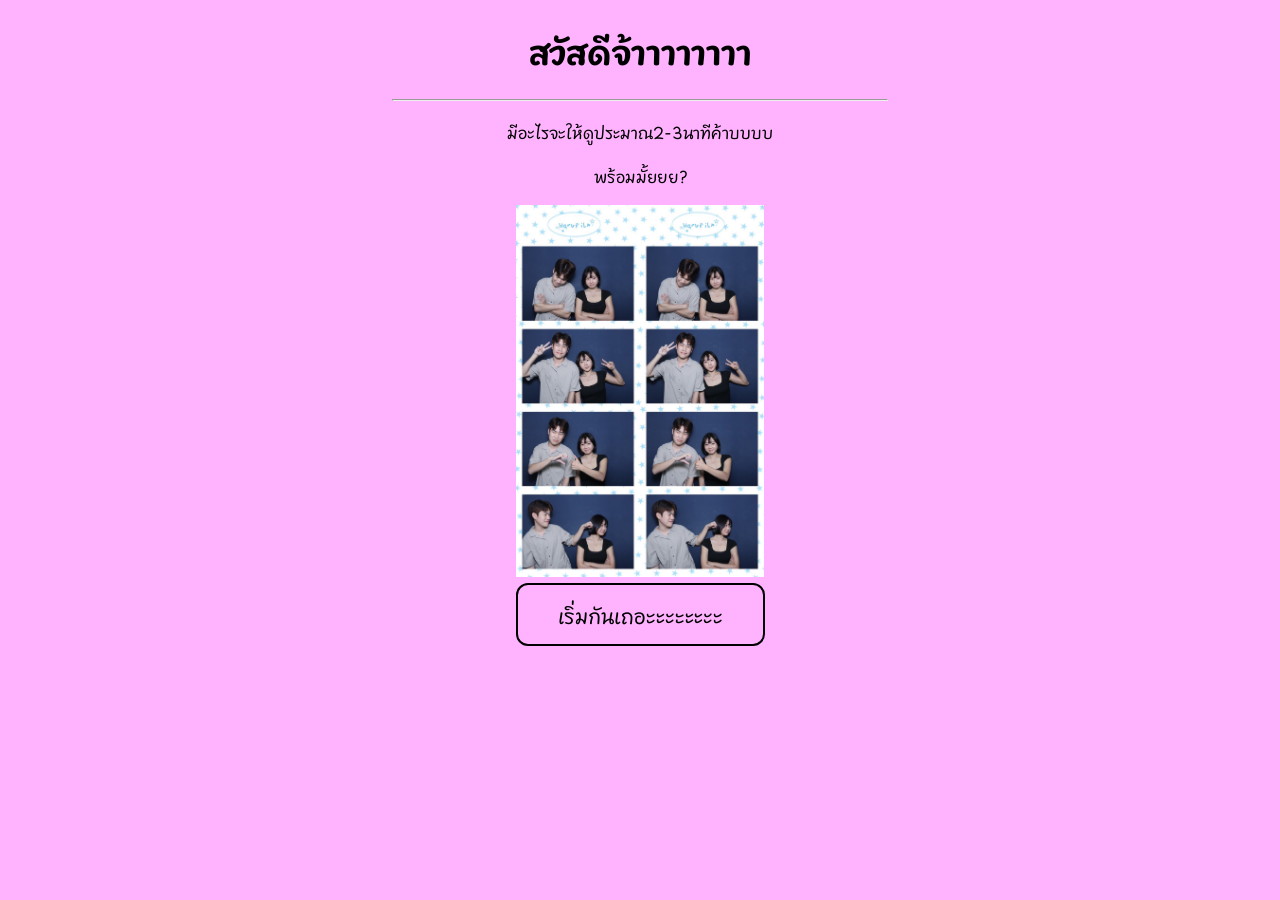
<file: index.html>
<!DOCTYPE html>
<html>
    <head>
        <meta charset="UTF-8"><meta name="viewport" content="width=device-width, initial-scale=1.0">
        <link rel="stylesheet" href="decor.css">
        <link rel="preconnect" href="https://fonts.googleapis.com">
        <link rel="preconnect" href="https://fonts.gstatic.com" crossorigin>
        <link href="https://fonts.googleapis.com/css2?family=Playpen+Sans+Thai:wght@100..800&display=swap" rel="stylesheet">
    </head>
    <body>
        <div>
            <h1>สวัสดีจ้าาาาาาาา</h1><hr>
            <p>มีอะไรจะให้ดูประมาณ2-3นาทีค้าบบบบ</p>
            <p>พร้อมมั้ยยย?</p>
            <img src="image/Photobooth dump.jpg"><br>
            <button onclick="window.location.href='menu.html'">เริ่มกันเถอะะะะะะะะ</button>
        </div>
    </body>
</html>
</file>
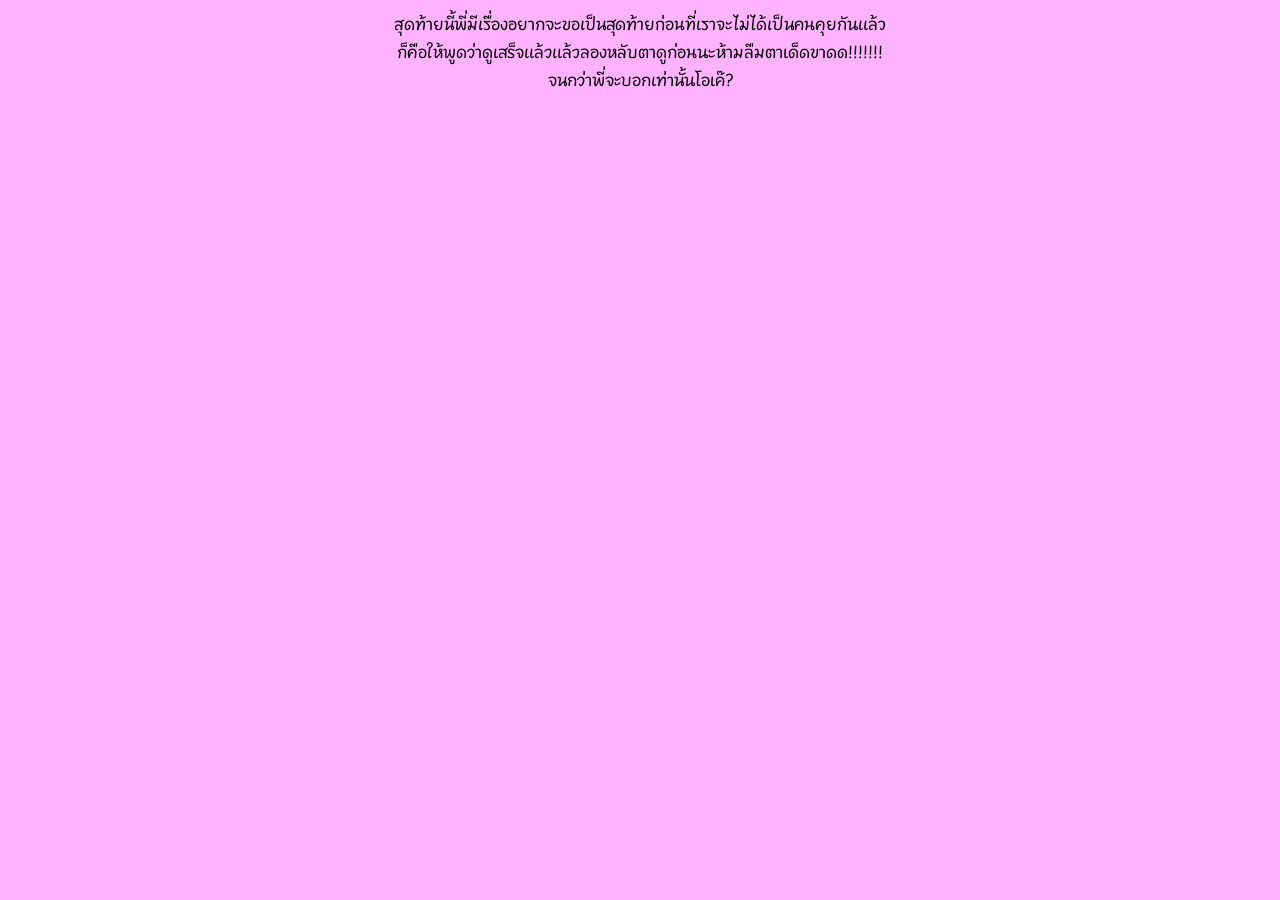
<file: final.html>
<!DOCTYPE html>
<html>
    <head>
        <meta charset="UTF-8"><meta name="viewport" content="width=device-width, initial-scale=1.0">
        <link rel="stylesheet" href="decor.css">
        <link rel="preconnect" href="https://fonts.googleapis.com">
        <link rel="preconnect" href="https://fonts.gstatic.com" crossorigin>
        <link href="https://fonts.googleapis.com/css2?family=Playpen+Sans+Thai:wght@100..800&display=swap" rel="stylesheet">
    </head>
    <body>
        สุดท้ายนี้พี่มีเรื่องอยากจะขอเป็นสุดท้ายก่อนที่เราจะไม่ได้เป็นคนคุยกันแล้วก็คือให้พูดว่าดูเสร็จแล้วแล้วลองหลับตาดูก่อนนะห้ามลืมตาเด็ดขาดด!!!!!!!จนกว่าพี่จะบอกเท่านั้นโอเค๊?
    </body>


</html>
</file>
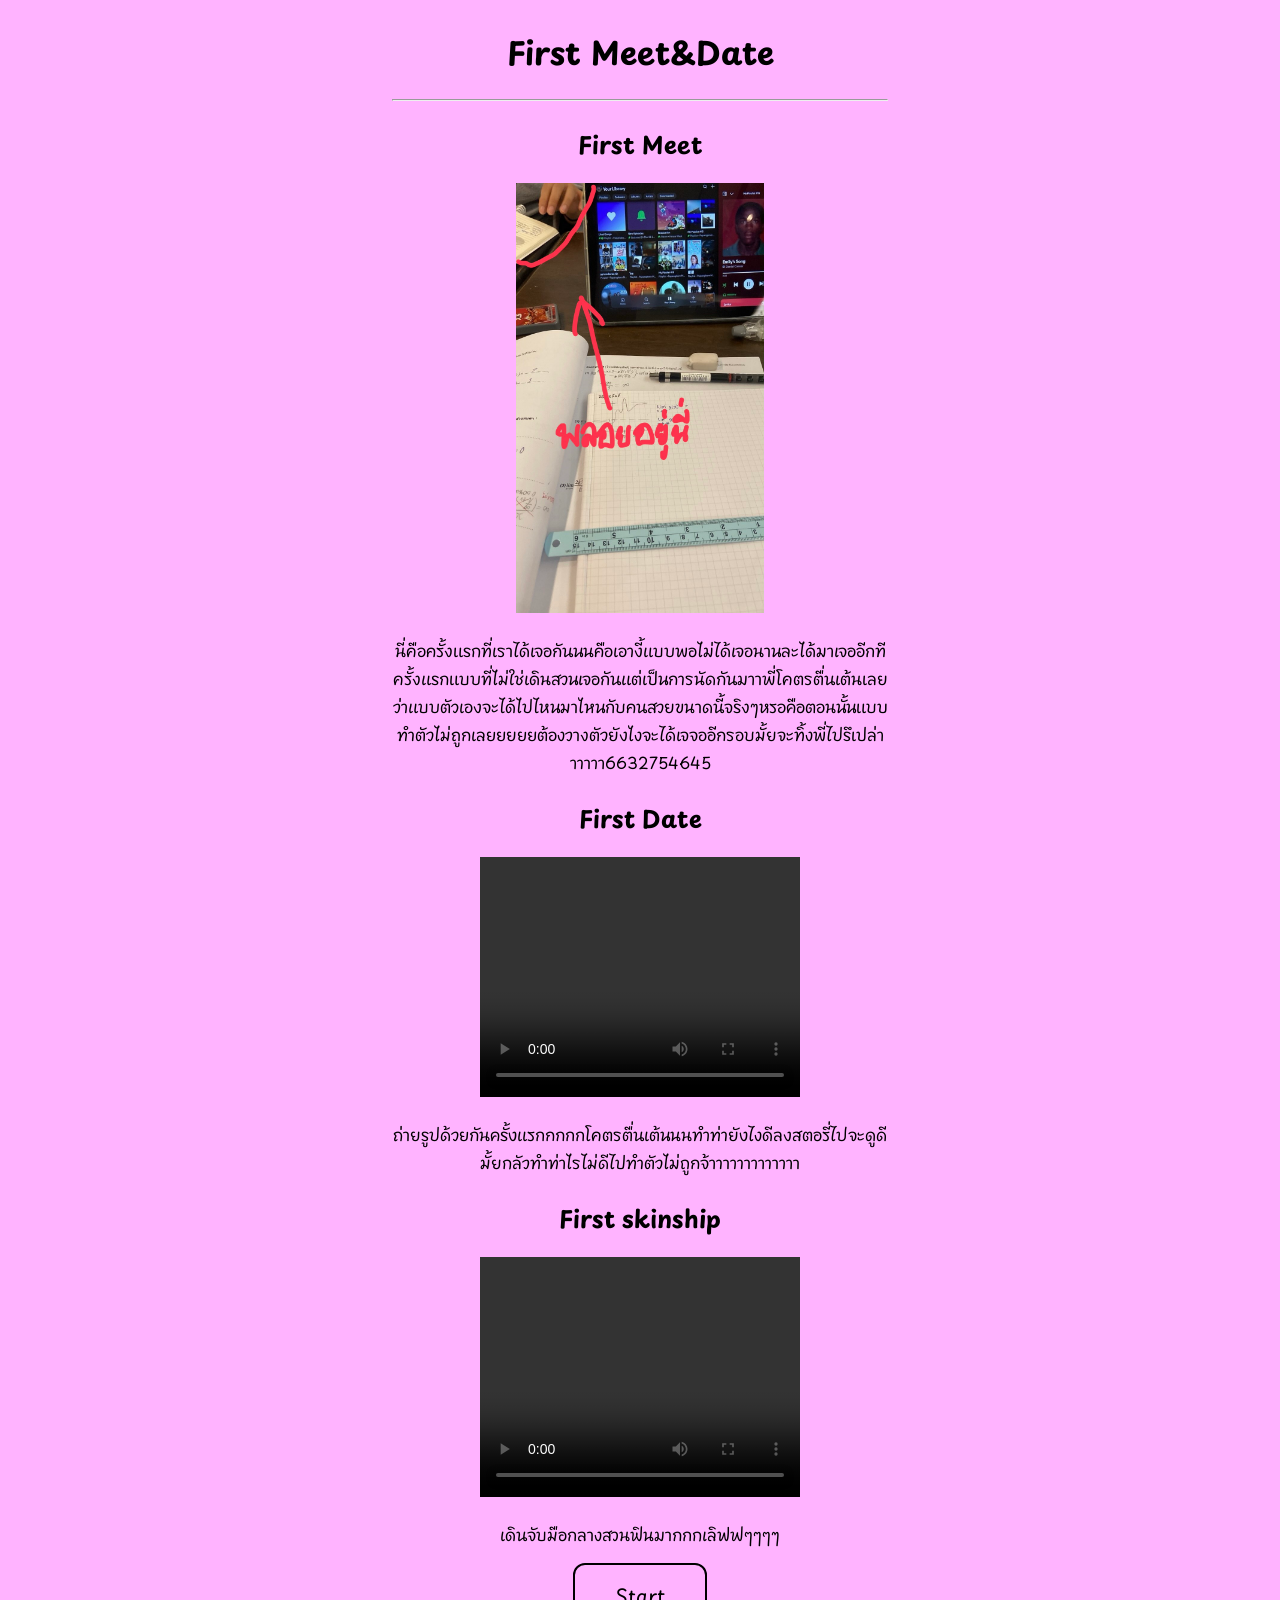
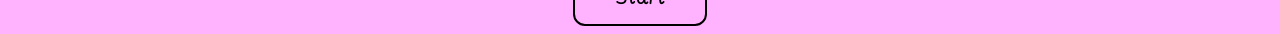
<file: first.html>
<!DOCTYPE html>
<html>
    <head>
        <meta charset="UTF-8"><meta name="viewport" content="width=device-width, initial-scale=1.0">
        <link rel="stylesheet" href="decor.css">
        <link rel="preconnect" href="https://fonts.googleapis.com">
        <link rel="preconnect" href="https://fonts.gstatic.com" crossorigin>
        <link href="https://fonts.googleapis.com/css2?family=Playpen+Sans+Thai:wght@100..800&display=swap" rel="stylesheet">
    </head>
    <body>
        <h1>First Meet&Date</h1><hr>
        <h2>First Meet</h2>
        <img src="image/firstmeet.jpg"><br>
        <p>นี่คือครั้งแรกที่เราได้เจอกันนนคือเอางี้แบบพอไม่ได้เจอนานละได้มาเจออีกทีครั้งแรกแบบที่ไม่ใช่เดินสวนเจอกันแต่เป็นการนัดกันมาาพี่โคตรตื่นเต้นเลยว่าแบบตัวเองจะได้ไปไหนมาไหนกับคนสวยขนาดนี้จริงๆหรอคือตอนนั้นแบบทำตัวไม่ถูกเลยยยยยต้องวางตัวยังไงจะได้เจจออีกรอบมั้ยจะทิ้งพี่ไปรึเปล่าาาาาา6632754645</p>
        <h2>First Date</h2>
        <video width="320" height="240" controls>
        <source src="image/firstdate.mp4" type="video/mp4"></video>
        <p>ถ่ายรูปด้วยกันครั้งแรกกกกกโคตรตื่นเต้นนนทำท่ายังไงดีลงสตอรี่ไปจะดูดีมั้ยกลัวทำท่าไรไม่ดีไปทำตัวไม่ถูกจ้าาาาาาาาาาาาา</p>
        <h2>First skinship</h2>
        <video width="320" height="240" controls>
        <source src="image/จับมือครั้งแรก.mp4" type="video/mp4"></video>
        <p>เดินจับมือกลางสวนฟินมากกกเลิฟฟๆๆๆๆ</p>        
        <button onclick="window.location.href='second.html'">Start</button>
    </body>
</html>
</file>
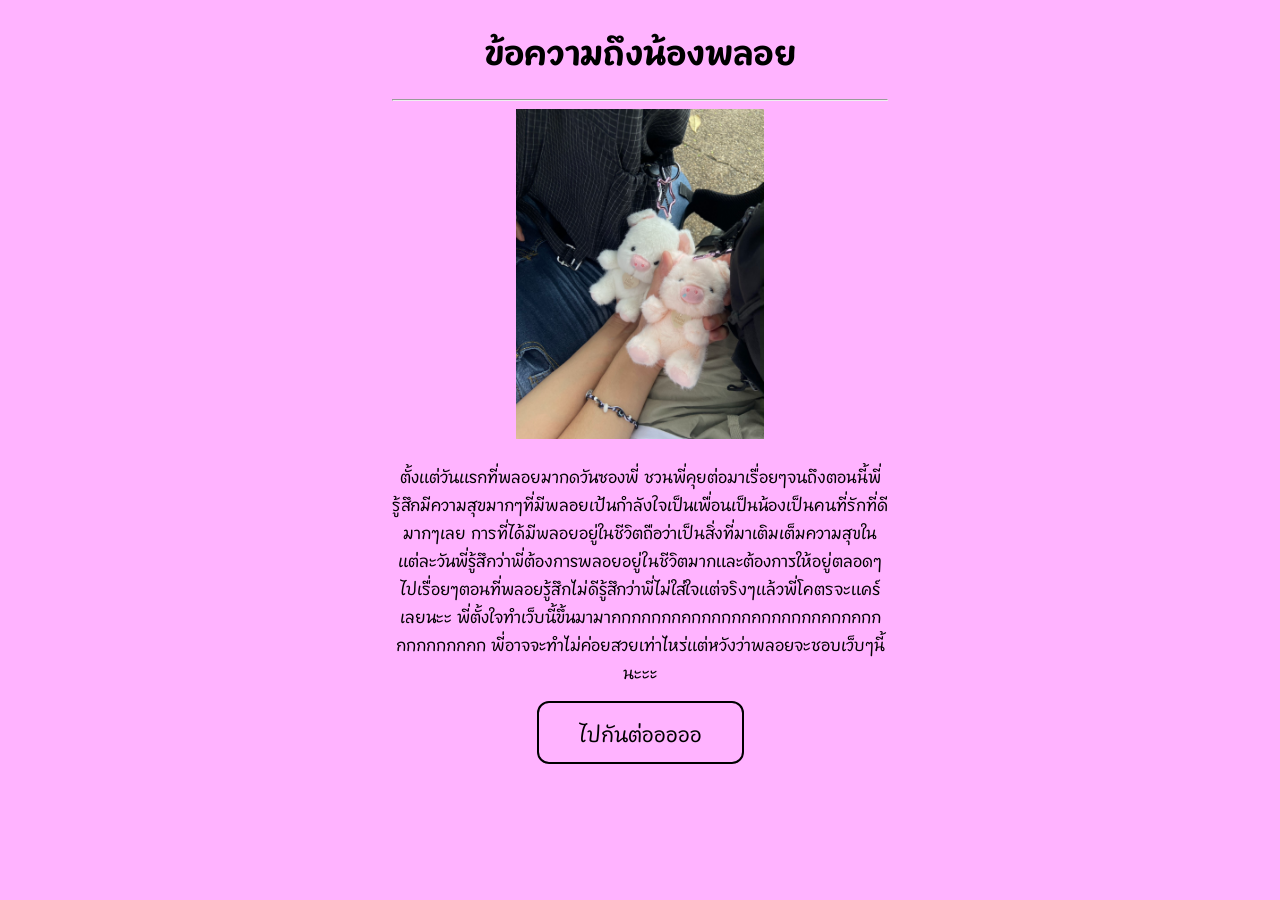
<file: menu.html>
<!DOCTYPE html>
<html>
    <head>
        <meta charset="UTF-8"><meta name="viewport" content="width=device-width, initial-scale=1.0">
        <link rel="stylesheet" href="decor.css">
        <link rel="preconnect" href="https://fonts.googleapis.com">
        <link rel="preconnect" href="https://fonts.gstatic.com" crossorigin>
        <link href="https://fonts.googleapis.com/css2?family=Playpen+Sans+Thai:wght@100..800&display=swap" rel="stylesheet">
    </head>
    <body>
        <h1>ข้อความถึงน้องพลอย</h1><hr>
        <img src="image/pig duo.jpg">
        <p>ตั้งแต่วันแรกที่พลอยมากดวันซองพี่ ชวนพี่คุยต่อมาเรื่อยๆจนถึงตอนนี้พี่รู้สึกมีความสุขมากๆที่มีพลอยเป้นกำลังใจเป็นเพื่อนเป็นน้องเป็นคนที่รักที่ดีมากๆเลย การที่ได้มีพลอยอยู่ในชีวิตถือว่าเป็นสิ่งที่มาเติมเต็มความสุขในแต่ละวันพี่รู้สึกว่าพี่ต้องการพลอยอยู่ในชีวิตมากและต้องการให้อยู่ตลอดๆไปเรื่อยๆตอนที่พลอยรู้สึกไม่ดีรู้สึกว่าพี่ไม่ใส่ใจแต่จริงๆแล้วพี่โคตรจะแคร์เลยนะะ พี่ตั้งใจทำเว็บนี้ขึ้นมามากกกกกกกกกกกกกกกกกกกกกกกกกกกกกกกกกกกก พี่อาจจะทำไม่ค่อยสวยเท่าไหร่แต่หวังว่าพลอยจะชอบเว็บๆนี้นะะะ</p>
        <button onclick="window.location.href='first.html'">ไปกันต่อออออ</button>
    </body>
</html>
</file>
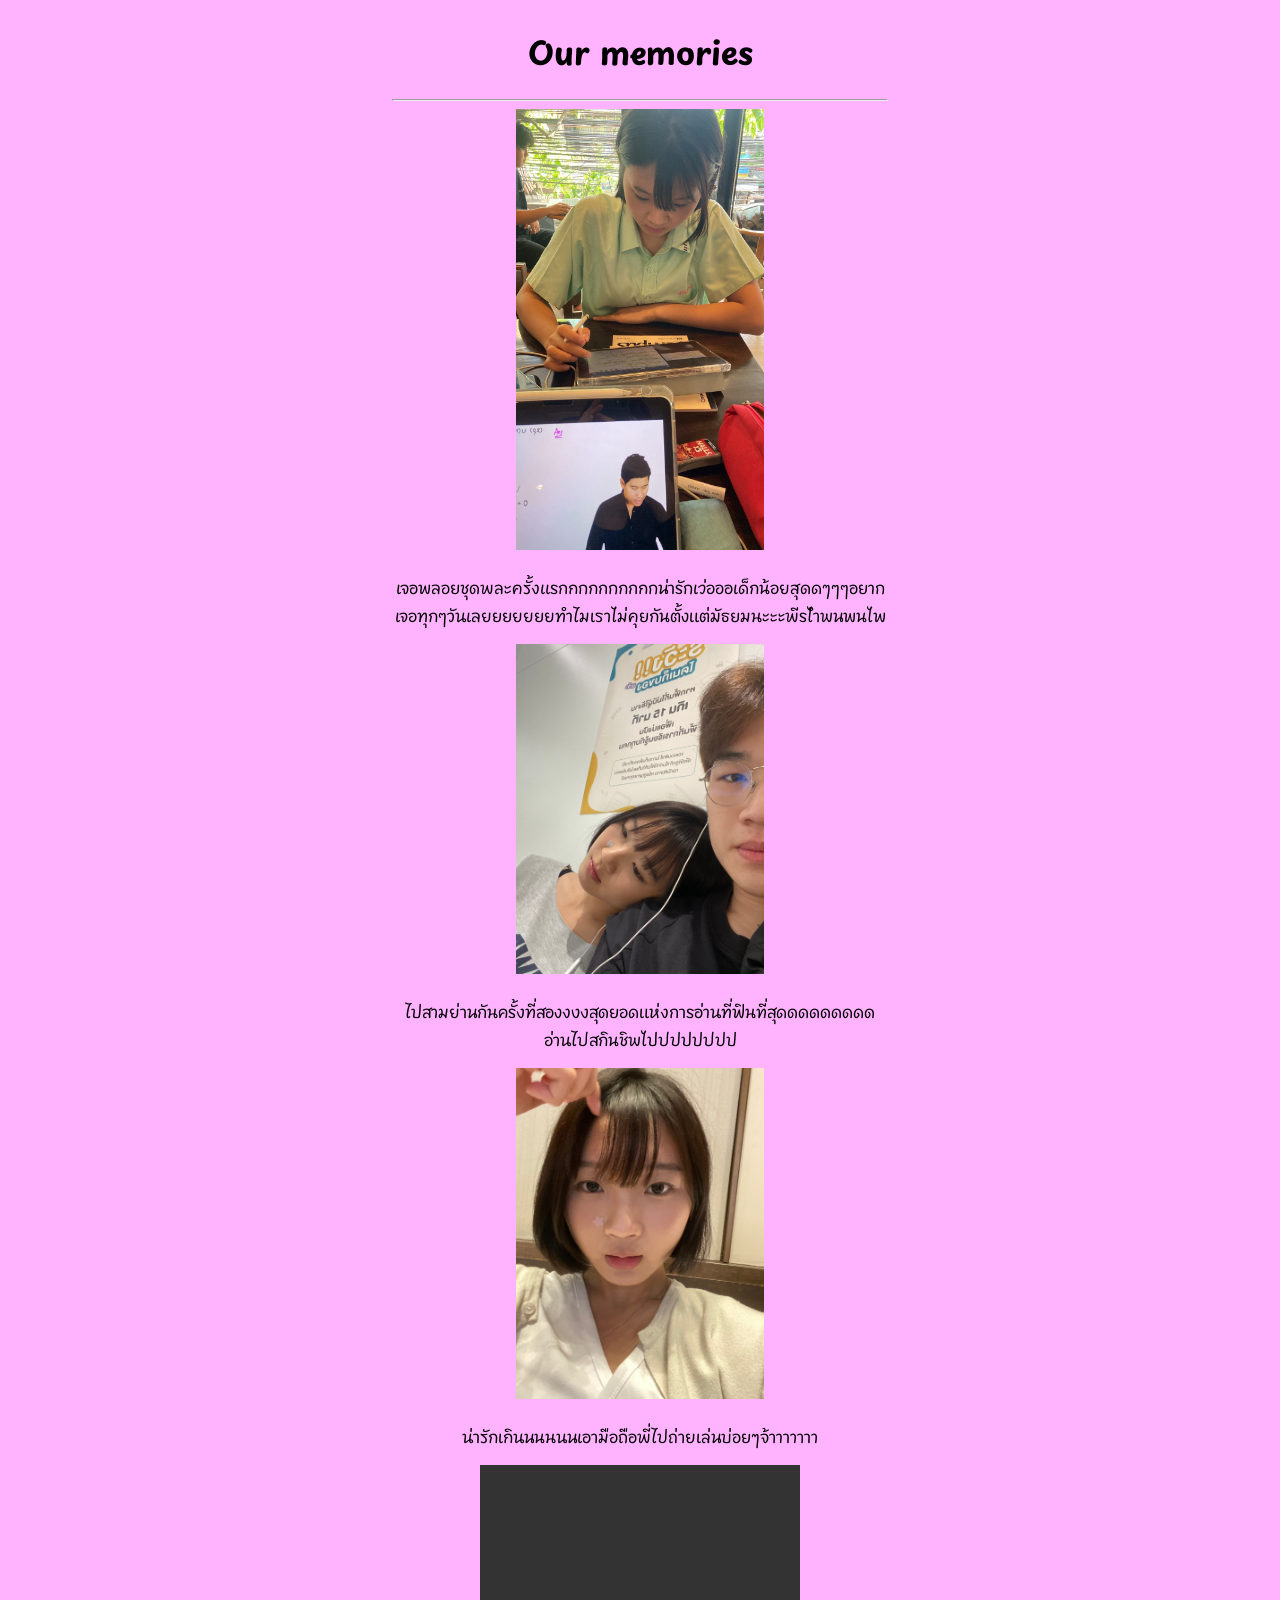
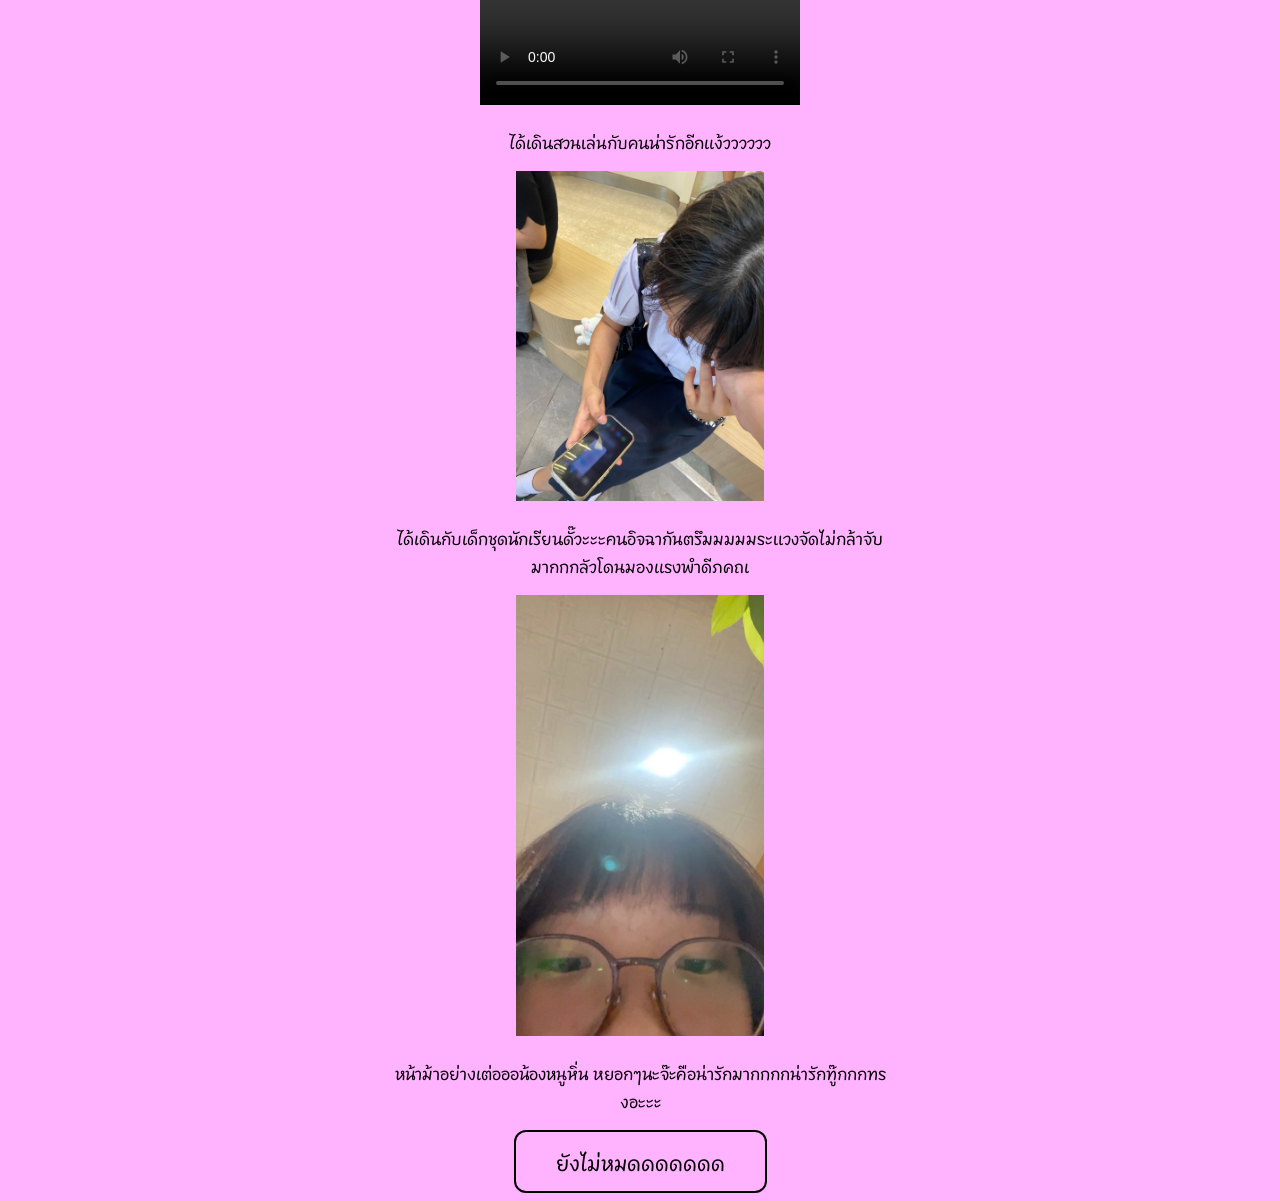
<file: second.html>
<!DOCTYPE html>
<html>
    <head>
        <meta charset="UTF-8"><meta name="viewport" content="width=device-width, initial-scale=1.0">
        <link rel="stylesheet" href="decor.css">
        <link rel="preconnect" href="https://fonts.googleapis.com">
        <link rel="preconnect" href="https://fonts.gstatic.com" crossorigin>
        <link href="https://fonts.googleapis.com/css2?family=Playpen+Sans+Thai:wght@100..800&display=swap" rel="stylesheet">
    </head>
    <body>
        <h1>Our memories</h1><hr>
        <img src="image/เจอพลอยชุดพละ.jpg">
        <p>เจอพลอยชุดพละครั้งแรกกกกกกกกกกน่ารักเว่อออเด็กน้อยสุดดๆๆๆอยากเจอทุกๆวันเลยยยยยยยทำไมเราไม่คุยกันตั้งแต่มัธยมนะะะพีรไำพนพนไพ</p>
        <img src="image/firstcoop.jpg">
        <p>ไปสามย่านกันครั้งที่สองงงงสุดยอดแห่งการอ่านที่ฟินที่สุดดดดดดดดดอ่านไปสกินชิพไปปปปปปปป</p>
        <img src="image/ถ่ายเล่น.jpg">
        <p>น่ารักเกินนนนนนเอามือถือพี่ไปถ่ายเล่นบ่อยๆจ้าาาาาาา</p>
        <video width="320" height="240" controls>
        <source src="image/vlograek.mp4" type="video/mp4"></video>
        <p>ได้เดินสวนเล่นกับคนน่ารักอีกแง้วววววว</p>
        <img src="image/พาหมูมาเดินเล่น.jpg">
        <p>ได้เดินกับเด็กชุดนักเรียนดั๊วะะะคนอิจฉากันตรึมมมมมระแวงจัดไม่กล้าจับมากกกลัวโดนมองแรงพำดีภคถเ</p>
        <img src="image/หมูม้าเต่อ.jpg">
        <p>หน้าม้าอย่างเต่อออน้องหนูหิ่น หยอกๆนะจ๊ะคือน่ารักมากกกกน่ารักทู๊กกกทรงอะะะ</p>
        <button onclick="window.location.href='third.html'">ยังไม่หมดดดดดดด</button>
    </body>
</html>
</file>
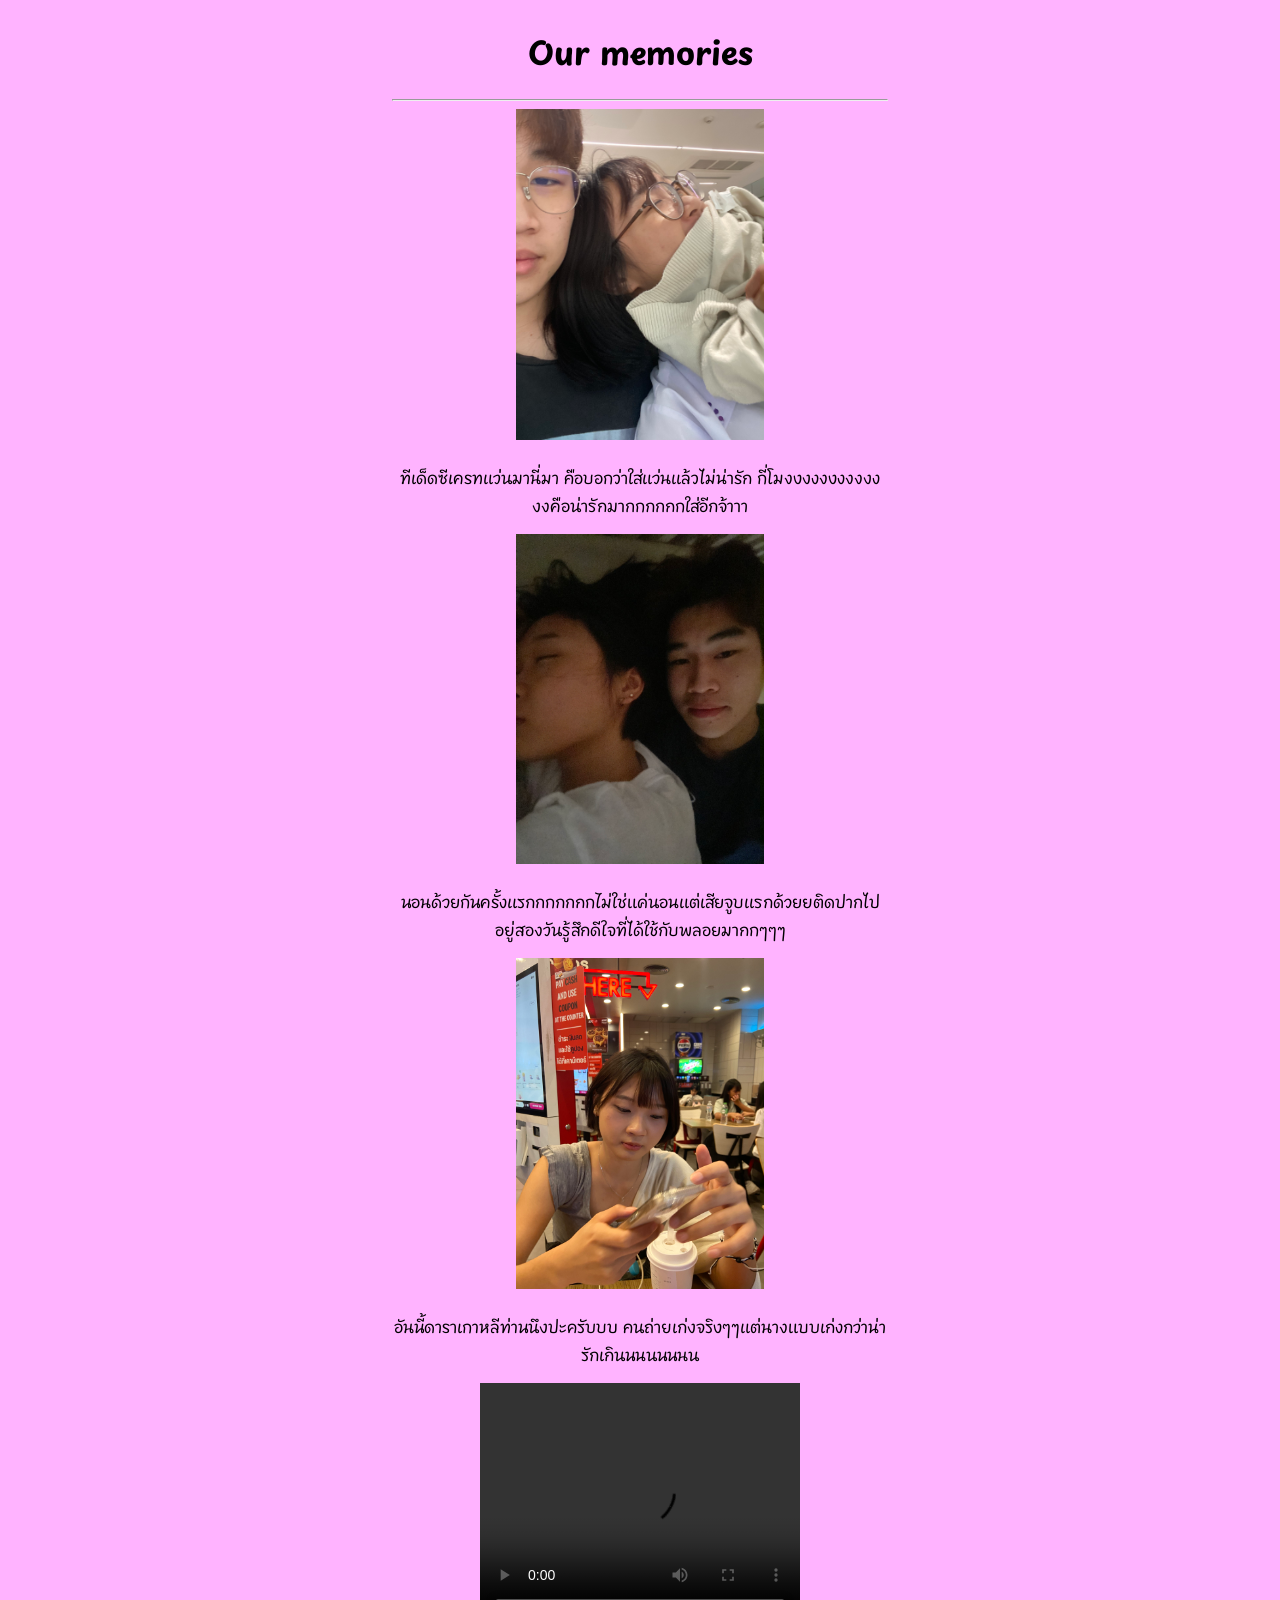
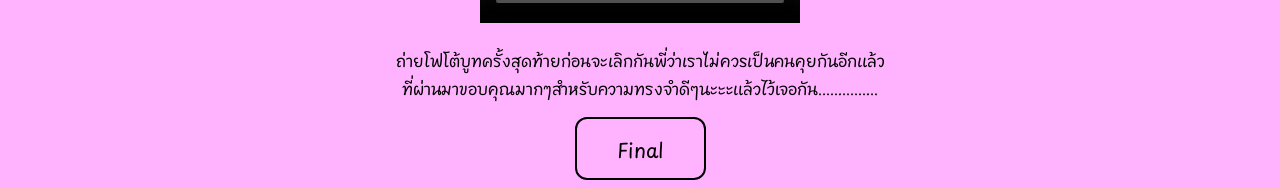
<file: third.html>
<!DOCTYPE html>
<html>
    <head>        
        <meta charset="UTF-8"><meta name="viewport" content="width=device-width, initial-scale=1.0">
        <link rel="stylesheet" href="decor.css">
        <link rel="preconnect" href="https://fonts.googleapis.com">
        <link rel="preconnect" href="https://fonts.gstatic.com" crossorigin>
        <link href="https://fonts.googleapis.com/css2?family=Playpen+Sans+Thai:wght@100..800&display=swap" rel="stylesheet">
    </head>
    <body>
        <h1>Our memories</h1><hr>
        <img src="image/แว่นมานี่มา.jpg">
        <p>ทีเด็ดซีเครทแว่นมานี่มา คือบอกว่าใส่แว่นแล้วไม่น่ารัก กี่โมงงงงงงงงงงงงงคือน่ารักมากกกกกกใส่อีกจ้าาา</p>
        <img src="image/นอน.jpg">
        <p>นอนด้วยกันครั้งแรกกกกกกกไม่ใช่แค่นอนแต่เสียจูบแรกด้วยยติดปากไปอยู่สองวันรู้สึกดีใจที่ได้ใช้กับพลอยมากกๆๆๆ</p>
        <img src="image/อันนี้ดารา.jpg">
        <p>อันนี้ดาราเกาหลีท่านนึงปะครับบบ คนถ่ายเก่งจริงๆๆแต่นางแบบเก่งกว่าน่ารักเกินนนนนนนน</p>
        <video width="320" height="240" controls>
        <source src="image/photo2.MP4" type="video/mp4"></video>
        <p>ถ่ายโฟโต้บูทครั้งสุดท้ายก่อนจะเลิกกันพี่ว่าเราไม่ควรเป็นคนคุยกันอีกแล้วที่ผ่านมาขอบคุณมากๆสำหรับความทรงจำดีๆนะะะแล้วไว้เจอกัน...............</p>
        <button onclick="window.location.href='final.html'">Final</button>
    </body>

</html>
</file>
<file: decor.css>
body{
    background-color:#ffb3ff;
    padding: 0 30%;
    text-align:center;
    font-family: "Playpen Sans Thai";
}
h1{
    text-align:center;
}
div{
    color:black;
}
button {
    background: #ffb3ff;
    color: black;
    border: 2px solid black;
    padding: 12px 40px;
    border-radius: 12px;
    font-size: 20px;
    font-family: "Playpen Sans Thai";
}
img{
    width:50%;
    height:70%;
}
p{
    size:10px;
}

.playpen-sans-thai-text {
  font-family: "Playpen Sans Thai", cursive;
  font-optical-sizing: auto;
  font-weight: 500;
  font-style: normal;
}
</file>
